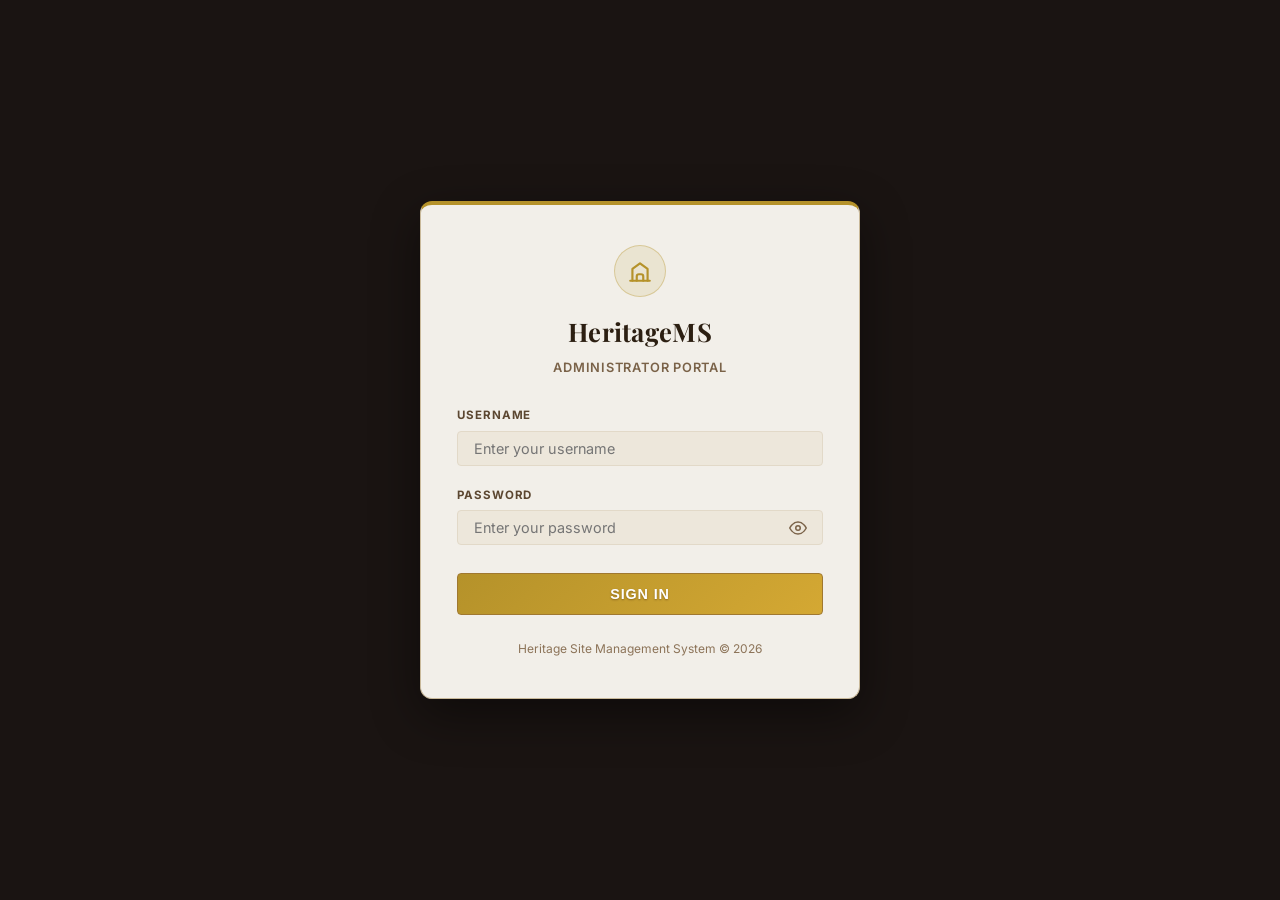
<file: frontend/index.html>
<!DOCTYPE html>
<html lang="en">
<head>
  <meta charset="UTF-8" />
  <meta name="viewport" content="width=device-width, initial-scale=1.0" />
  <meta name="description" content="Heritage Site Management System — manage, monitor and preserve heritage sites." />
  <title>Dashboard | Heritage Site Management System</title>
  <link rel="preconnect" href="https://fonts.googleapis.com" />
  <link rel="preconnect" href="https://fonts.gstatic.com" crossorigin />
  <link href="https://fonts.googleapis.com/css2?family=Playfair+Display:wght@600;700&family=Inter:wght@300;400;500;600;700&display=swap" rel="stylesheet" />
  <link rel="stylesheet" href="css/global.css?v=3" />
  <link rel="stylesheet" href="css/dashboard.css?v=3" />
</head>
<body>
  <!-- Sidebar Navigation -->
  <nav class="sidebar" id="sidebar">
    <div class="sidebar-header">
      <div class="logo">
        <svg class="logo-icon-svg" width="22" height="22" viewBox="0 0 24 24" fill="none" stroke="#b5922a" stroke-width="2" stroke-linecap="round" stroke-linejoin="round">
          <path d="M3 21h18"></path>
          <path d="M5 21V10l7-5 7 5v11"></path>
          <path d="M9 21v-4a2 2 0 0 1 2-2h2a2 2 0 0 1 2 2v4"></path>
        </svg>
        <span class="logo-text">HeritageMS</span>
      </div>
    </div>
    <ul class="nav-links" role="navigation" aria-label="Main navigation">
      <li><a href="index.html"             class="nav-link active"  id="nav-dashboard">Dashboard</a></li>
      <li><a href="pages/sites.html"       class="nav-link"         id="nav-sites">Heritage Sites</a></li>
      <li><a href="pages/add-site.html"    class="nav-link"         id="nav-add-site">Add Site</a></li>
      <li><a href="pages/maintenance.html" class="nav-link"         id="nav-maintenance">Maintenance</a></li>
      <li><a href="pages/visitors.html"    class="nav-link"         id="nav-visitors">Visitors</a></li>
    </ul>
    <div class="sidebar-footer">
      <button id="nav-logout-btn" class="nav-logout-btn" type="button" title="Sign Out">
        <svg width="16" height="16" viewBox="0 0 24 24" fill="none" stroke="currentColor" stroke-width="2" stroke-linecap="round" stroke-linejoin="round">
          <path d="M9 21H5a2 2 0 0 1-2-2V5a2 2 0 0 1 2-2h4"></path>
          <polyline points="16 17 21 12 16 7"></polyline>
          <line x1="21" y1="12" x2="9" y2="12"></line>
        </svg>
        <span>Sign Out</span>
      </button>
    </div>
  </nav>

  <!-- Main Content -->
  <main class="main-content" id="main-content">
    <header class="page-header">
      <h1 class="page-title">Dashboard</h1>
      <p class="page-subtitle">Heritage Site Management System Overview</p>
    </header>

    <!-- Stats Cards -->
    <section class="stats-grid" id="stats-grid" aria-label="Summary statistics">
      <div class="stat-card" id="stat-total-sites">
        <div class="stat-info">
          <span class="stat-value" id="stat-sites-count">—</span>
          <span class="stat-label">Total Sites</span>
        </div>
      </div>
      <div class="stat-card" id="stat-maintenance">
        <div class="stat-info">
          <span class="stat-value" id="stat-maintenance-count">—</span>
          <span class="stat-label">Maintenance Records</span>
        </div>
      </div>
      <div class="stat-card" id="stat-visitors">
        <div class="stat-info">
          <span class="stat-value" id="stat-visitors-count">—</span>
          <span class="stat-label">Visitor Records</span>
        </div>
      </div>
      <div class="stat-card" id="stat-pending">
        <div class="stat-info">
          <span class="stat-value" id="stat-pending-count">—</span>
          <span class="stat-label">Pending Maintenance</span>
        </div>
      </div>
    </section>

    <!-- Featured Heritage Sites Showcase -->
    <section class="section-card" id="featured-sites-section" style="margin-bottom: var(--space-xl);">
      <div class="section-header">
        <h2 class="section-title">Featured Heritage Sites</h2>
        <a href="pages/sites.html" class="btn btn-outline">Explore All</a>
      </div>
      <div class="featured-grid" id="featured-sites-grid">
        <p class="loading-cell">Loading featured sites…</p>
      </div>
    </section>

    <!-- Recent Sites Table -->
    <section class="section-card" id="recent-sites-section">
      <div class="section-header">
        <h2 class="section-title">Recent Heritage Sites</h2>
        <a href="pages/sites.html" class="btn btn-outline">View Table</a>
      </div>
      <div class="table-wrapper">
        <table class="data-table" id="recent-sites-table" aria-label="Recent heritage sites">
          <thead>
            <tr>
              <th>#</th>
              <th>Name</th>
              <th>Location</th>
              <th>Category</th>
              <th>Action</th>
            </tr>
          </thead>
          <tbody id="recent-sites-body">
            <tr><td colspan="5" class="loading-cell">Loading…</td></tr>
          </tbody>
        </table>
      </div>
    </section>
  </main>

  <script type="module" src="js/dashboard.js"></script>
</body>
</html>
</file>
<file: frontend/css/global.css>
/* =========================================================
   global.css — Design tokens, resets, layout skeleton
   Heritage Site Management System — Museum / Archive Theme
   ========================================================= */

/* ---------- Google Fonts ---------- */
@import url('https://fonts.googleapis.com/css2?family=Playfair+Display:wght@600;700&family=Inter:wght@300;400;500;600;700&display=swap');

/* ---------- Design Tokens ---------- */
:root {
  /* ---- Heritage Colour Palette ---- */
  --color-bg:           #f8f5f0;       /* warm parchment / ivory background */
  --color-surface:      #faf8f5;       /* clean off-white surface */
  --color-surface-2:    #ede7db;       /* slightly deeper parchment for inputs / table heads */

  /* Borders */
  --color-border:       #e2d9c8;       /* subtle tan border */
  --color-border-gold:  #b5922a;       /* antique gold accent border */

  /* Sidebar — deep walnut */
  --color-sidebar-bg:   #2c1f12;       /* deep dark walnut */
  --color-sidebar-border: #3e2c18;     /* walnut divider */

  /* Primary accent — antique gold / brass */
  --color-primary:      #a07830;       /* antique gold */
  --color-primary-dark: #7d5c1e;       /* deeper brass for hover/active */

  /* Secondary accent — muted terracotta */
  --color-accent:       #b54a2a;       /* muted terracotta/brick */

  /* Status colours */
  --color-success:      #4a7c59;       /* forest green */
  --color-warning:      #c08c2a;       /* amber */

  /* Text */
  --color-text:         #2a2118;       /* dark charcoal-brown */
  --color-text-muted:   #7a6248;       /* warm medium brown */
  --color-text-light:   #d9cbb8;       /* cream — for text on dark sidebar */

  /* Spacing */
  --space-xs:  4px;
  --space-sm:  8px;
  --space-md:  16px;
  --space-lg:  24px;
  --space-xl:  32px;
  --space-2xl: 48px;

  /* Radii */
  --radius-sm: 4px;
  --radius-md: 8px;
  --radius-lg: 14px;

  /* Sidebar */
  --sidebar-width: 240px;

  /* Transitions */
  --transition: 0.2s ease;

  /* Shadows */
  --shadow-card: 0 2px 10px rgba(44, 31, 18, 0.06);
  --shadow-card-hover: 0 8px 28px rgba(44, 31, 18, 0.12);
}

/* ---------- Reset ---------- */
*, *::before, *::after { box-sizing: border-box; margin: 0; padding: 0; }

html { scroll-behavior: smooth; }

body {
  font-family: 'Inter', system-ui, -apple-system, sans-serif;
  background-color: var(--color-bg);
  background-image: url("data:image/svg+xml,%3Csvg xmlns='http://www.w3.org/2000/svg' width='60' height='60'%3E%3Cpath d='M0 30 L30 0 L60 30 L30 60 Z' fill='none' stroke='%23c9b99a' stroke-width='0.4' opacity='0.35'/%3E%3Ccircle cx='30' cy='30' r='1.5' fill='%23c9b99a' opacity='0.25'/%3E%3C/svg%3E");
  background-repeat: repeat;
  color: var(--color-text);
  display: flex;
  min-height: 100vh;
  line-height: 1.6;
}

a { color: inherit; text-decoration: none; }
ul { list-style: none; }
img { max-width: 100%; display: block; }

/* ---------- Sidebar — deep walnut ---------- */
.sidebar {
  width: var(--sidebar-width);
  background: var(--color-sidebar-bg);
  border-right: 2px solid var(--color-border-gold);
  display: flex;
  flex-direction: column;
  position: fixed;
  top: 0; left: 0;
  height: 100vh;
  z-index: 100;
}

.sidebar-header {
  padding: var(--space-lg) var(--space-md);
  border-bottom: 1px solid var(--color-sidebar-border);
}

.logo {
  display: flex;
  align-items: center;
  gap: var(--space-sm);
}

.logo-text {
  font-family: 'Playfair Display', Georgia, serif;
  font-size: 1.15rem;
  font-weight: 700;
  background: linear-gradient(135deg, #d4a833, #f0cc70, #b5922a);
  -webkit-background-clip: text;
  -webkit-text-fill-color: transparent;
  background-clip: text;
  letter-spacing: 0.02em;
}

.nav-links {
  padding: var(--space-md) 0;
  flex: 1;
}

.nav-link {
  display: flex;
  align-items: center;
  gap: var(--space-sm);
  padding: var(--space-sm) var(--space-md);
  margin: 2px var(--space-sm);
  border-radius: var(--radius-sm);
  font-size: 0.875rem;
  font-weight: 500;
  color: var(--color-text-light);
  opacity: 0.8;
  transition: background var(--transition), color var(--transition), opacity var(--transition);
}

.nav-link:hover {
  background: rgba(213, 168, 51, 0.12);
  color: #f0cc70;
  opacity: 1;
}

.nav-link.active {
  background: rgba(213, 168, 51, 0.18);
  color: #f0cc70;
  opacity: 1;
  border-left: 3px solid #d4a833;
  font-weight: 600;
}

.sidebar-footer {
  padding: var(--space-md);
  border-top: 1px solid var(--color-sidebar-border);
}

.nav-logout-btn {
  width: 100%;
  display: flex;
  align-items: center;
  justify-content: center;
  gap: var(--space-sm);
  padding: var(--space-sm) var(--space-md);
  background: transparent;
  border: 1px solid rgba(181, 74, 42, 0.4);
  border-radius: var(--radius-sm);
  font-size: 0.85rem;
  font-weight: 600;
  color: #e57373;
  cursor: pointer;
  transition: background var(--transition), color var(--transition);
}

.nav-logout-btn:hover {
  background: rgba(181, 74, 42, 0.15);
  color: #ff8a80;
}

/* ---------- Main Content ---------- */
.main-content {
  margin-left: var(--sidebar-width);
  flex: 1;
  padding: var(--space-xl);
  max-width: calc(100vw - var(--sidebar-width));
}

/* ---------- Page Header ---------- */
.page-header {
  margin-bottom: var(--space-xl);
  padding-bottom: var(--space-md);
  border-bottom: 1px solid var(--color-border);
}

.page-title {
  font-family: 'Playfair Display', Georgia, serif;
  font-size: 2rem;
  font-weight: 700;
  color: var(--color-text);
  letter-spacing: 0.01em;
  line-height: 1.2;
}

.page-subtitle {
  font-size: 0.875rem;
  color: var(--color-text-muted);
  margin-top: var(--space-xs);
}

/* ---------- Section Title ---------- */
.section-title {
  font-family: 'Playfair Display', Georgia, serif;
  font-size: 1.1rem;
  font-weight: 600;
  color: var(--color-text);
  letter-spacing: 0.01em;
}

/* ---------- Generic Section Card ---------- */
.section-card {
  background: var(--color-surface);
  border: 1px solid var(--color-border);
  border-top: 3px solid var(--color-border-gold);
  border-radius: var(--radius-md);
  padding: var(--space-lg);
  margin-bottom: var(--space-lg);
  box-shadow: var(--shadow-card);
}

.section-header {
  display: flex;
  align-items: center;
  justify-content: space-between;
  margin-bottom: var(--space-lg);
}

/* ---------- Buttons ---------- */
.btn {
  display: inline-flex;
  align-items: center;
  gap: var(--space-xs);
  padding: var(--space-sm) var(--space-md);
  border-radius: var(--radius-sm);
  font-size: 0.875rem;
  font-weight: 600;
  cursor: pointer;
  border: none;
  letter-spacing: 0.02em;
  transition: opacity var(--transition), transform var(--transition), box-shadow var(--transition);
}

.btn:hover  { opacity: 0.9; transform: translateY(-1px); box-shadow: 0 4px 14px rgba(80,50,10,0.15); }
.btn:active { transform: translateY(0); box-shadow: none; }

.btn-primary {
  background: linear-gradient(135deg, #b5922a, #d4a833);
  color: #fff;
  text-shadow: 0 1px 2px rgba(60, 30, 0, 0.4);
  border: 1px solid #a07830;
}

.btn-outline {
  background: transparent;
  color: var(--color-primary);
  border: 1px solid var(--color-primary);
}

.btn-danger {
  background: var(--color-accent);
  color: #fff;
  border: 1px solid #8e3620;
}

/* ---------- Data Table ---------- */
.table-wrapper { overflow-x: auto; }

.data-table {
  width: 100%;
  border-collapse: collapse;
  font-size: 0.875rem;
}

.data-table th {
  text-align: left;
  padding: var(--space-sm) var(--space-md);
  background: var(--color-surface-2);
  color: var(--color-primary-dark);
  font-family: 'Inter', sans-serif;
  font-weight: 700;
  text-transform: uppercase;
  font-size: 0.7rem;
  letter-spacing: 0.08em;
  border-bottom: 2px solid var(--color-border-gold);
}

.data-table td {
  padding: var(--space-sm) var(--space-md);
  border-bottom: 1px solid var(--color-border);
  color: var(--color-text);
}

.data-table tbody tr:nth-child(even) {
  background: rgba(201, 185, 154, 0.08);
}

.data-table tbody tr:hover {
  background: rgba(176, 146, 90, 0.12);
}

.loading-cell {
  text-align: center;
  color: var(--color-text-muted);
  padding: var(--space-xl) !important;
  font-style: italic;
}

/* ---------- Badges ---------- */
.badge {
  display: inline-block;
  padding: 3px 10px;
  border-radius: 999px;
  font-size: 0.7rem;
  font-weight: 700;
  letter-spacing: 0.04em;
  text-transform: uppercase;
}

.badge-success {
  background: rgba(74, 124, 89, 0.15);
  color: #2e6642;
  border: 1px solid rgba(74,124,89,0.3);
}
.badge-warning {
  background: rgba(192, 140, 42, 0.15);
  color: #7d5c1e;
  border: 1px solid rgba(192,140,42,0.3);
}
.badge-danger {
  background: rgba(181, 74, 42, 0.12);
  color: var(--color-accent);
  border: 1px solid rgba(181,74,42,0.25);
}
.badge-info {
  background: rgba(160, 120, 48, 0.12);
  color: var(--color-primary);
  border: 1px solid rgba(160,120,48,0.25);
}

/* ---------- Forms ---------- */
.form-group { margin-bottom: var(--space-md); }

.form-label {
  display: block;
  font-size: 0.75rem;
  font-weight: 700;
  margin-bottom: var(--space-xs);
  color: var(--color-text-muted);
  text-transform: uppercase;
  letter-spacing: 0.06em;
}

.form-input,
.form-select,
.form-textarea {
  width: 100%;
  background: var(--color-surface-2);
  border: 1px solid var(--color-border);
  border-radius: var(--radius-sm);
  color: var(--color-text);
  padding: var(--space-sm) var(--space-md);
  font-size: 0.9rem;
  font-family: 'Inter', sans-serif;
  transition: border-color var(--transition), box-shadow var(--transition);
}

.form-input:focus,
.form-select:focus,
.form-textarea:focus {
  outline: none;
  border-color: var(--color-border-gold);
  box-shadow: 0 0 0 3px rgba(181, 146, 42, 0.15);
}

.form-textarea { resize: vertical; min-height: 100px; }

/* ---------- Toasts ---------- */
.toast-container {
  position: fixed;
  bottom: var(--space-lg);
  right: var(--space-lg);
  display: flex;
  flex-direction: column;
  gap: var(--space-sm);
  z-index: 9999;
}

.toast {
  padding: var(--space-sm) var(--space-md);
  border-radius: var(--radius-sm);
  font-size: 0.875rem;
  font-weight: 500;
  animation: slideIn 0.3s ease;
  box-shadow: 0 4px 16px rgba(0,0,0,0.18);
  border-left: 4px solid rgba(0,0,0,0.2);
}

.toast-success {
  background: #e6f4eb;
  color: #1e4d2b;
  border-left-color: var(--color-success);
}
.toast-error {
  background: #fdf0ec;
  color: #7a1f0a;
  border-left-color: var(--color-accent);
}

@keyframes slideIn {
  from { transform: translateX(120%); opacity: 0; }
  to   { transform: translateX(0);    opacity: 1; }
}

/* ---------- Responsive Layouts ---------- */
@media (max-width: 900px) {
  --sidebar-width: 200px;
  .main-content { padding: var(--space-lg); }
}

@media (max-width: 768px) {
  body { flex-direction: column; }
  .sidebar {
    width: 100%;
    height: auto;
    position: relative;
    border-right: none;
    border-bottom: 2px solid var(--color-border-gold);
  }
  .nav-links {
    display: flex;
    flex-wrap: wrap;
    padding: var(--space-xs);
  }
  .nav-link { margin: 2px; }
  .main-content {
    margin-left: 0;
    max-width: 100vw;
    padding: var(--space-md);
  }
}
</file>
<file: frontend/css/dashboard.css>
/* =========================================================
   dashboard.css — Dashboard-specific styles
   Heritage Museum Theme
   ========================================================= */

/* ---------- Stats Grid ---------- */
.stats-grid {
  display: grid;
  grid-template-columns: repeat(auto-fit, minmax(200px, 1fr));
  gap: var(--space-md);
  margin-bottom: var(--space-xl);
}

.stat-card {
  background: var(--color-surface);
  border: 1px solid var(--color-border);
  border-top: 3px solid var(--color-border-gold);
  border-radius: var(--radius-md);
  padding: var(--space-lg);
  display: flex;
  align-items: center;
  gap: var(--space-md);
  box-shadow: var(--shadow-card);
  transition: transform var(--transition), box-shadow var(--transition);
}

.stat-card:hover {
  transform: translateY(-3px);
  box-shadow: var(--shadow-card-hover);
}

.stat-value {
  display: block;
  font-family: 'Playfair Display', Georgia, serif;
  font-size: 2.1rem;
  font-weight: 700;
  line-height: 1;
  color: var(--color-primary);
  background: linear-gradient(135deg, #b5922a, #d4a833, #a07830);
  -webkit-background-clip: text;
  -webkit-text-fill-color: transparent;
  background-clip: text;
}

.stat-label {
  display: block;
  font-size: 0.78rem;
  color: var(--color-text-muted);
  margin-top: var(--space-xs);
  text-transform: uppercase;
  letter-spacing: 0.06em;
  font-weight: 600;
}

/* ---------- Featured Sites Showcase ---------- */
.featured-grid {
  display: grid;
  grid-template-columns: repeat(auto-fill, minmax(280px, 1fr));
  gap: var(--space-lg);
}

.featured-site-card {
  background: var(--color-surface);
  border: 1px solid var(--color-border);
  border-radius: var(--radius-md);
  overflow: hidden;
  box-shadow: var(--shadow-card);
  display: flex;
  flex-direction: column;
  transition: transform var(--transition), box-shadow var(--transition);
}

.featured-site-card:hover {
  transform: translateY(-4px);
  box-shadow: var(--shadow-card-hover);
}

.featured-img-wrap {
  position: relative;
  width: 100%;
  height: 180px;
  overflow: hidden;
  background: #e2d9c8;
}

.featured-img-wrap img {
  width: 100%;
  height: 100%;
  object-fit: cover;
  transition: transform 0.3s ease;
}

.featured-site-card:hover .featured-img-wrap img {
  transform: scale(1.04);
}

.featured-badge {
  position: absolute;
  top: 10px;
  right: 10px;
  background: rgba(44, 31, 18, 0.85);
  color: #f0cc70;
  border: 1px solid rgba(212, 168, 51, 0.5);
  font-size: 0.7rem;
  font-weight: 600;
  text-transform: uppercase;
  padding: 3px 8px;
  border-radius: 4px;
  letter-spacing: 0.04em;
  backdrop-filter: blur(4px);
}

.featured-card-body {
  padding: var(--space-md);
  display: flex;
  flex-direction: column;
  flex: 1;
}

.featured-title {
  font-family: 'Playfair Display', Georgia, serif;
  font-size: 1.1rem;
  font-weight: 700;
  color: var(--color-text);
  margin-bottom: 4px;
}

.featured-location {
  font-size: 0.8rem;
  color: var(--color-text-muted);
  margin-bottom: var(--space-md);
}

.featured-btn {
  margin-top: auto;
  align-self: flex-start;
  font-size: 0.78rem;
  padding: 5px 12px;
}
</file>
<file: frontend/css/forms.css>
/* =========================================================
   forms.css — Add/Edit form page styles
   ========================================================= */

.form-container {
  max-width: 720px;
}

.form-grid {
  display: grid;
  grid-template-columns: 1fr 1fr;
  gap: var(--space-md);
}

.form-grid .form-group.full-width {
  grid-column: 1 / -1;
}

.form-actions {
  display: flex;
  gap: var(--space-md);
  margin-top: var(--space-lg);
}
</file>
<file: frontend/css/login.css>
/* =========================================================
   login.css — Heritage Login Screen Styling
   Museum & Heritage Management Theme
   ========================================================= */

body.login-page {
  display: flex;
  align-items: center;
  justify-content: center;
  min-height: 100vh;
  margin: 0;
  padding: 20px;
  background-color: #1a1412;
  background-image:
    linear-gradient(180deg, rgba(26, 20, 18, 0.78) 0%, rgba(26, 20, 18, 0.92) 100%),
    url('https://upload.wikimedia.org/wikipedia/commons/thumb/1/1d/Taj_Mahal_%28Edited%29.jpeg/1200px-Taj_Mahal_%28Edited%29.jpeg');
  background-size: cover;
  background-position: center;
  background-repeat: no-repeat;
  font-family: 'Inter', system-ui, -apple-system, sans-serif;
  color: #2b1f0e;
}

.login-container {
  width: 100%;
  max-width: 440px;
  margin: 0 auto;
}

.login-card {
  background: rgba(250, 247, 241, 0.97);
  backdrop-filter: blur(12px);
  -webkit-backdrop-filter: blur(12px);
  border: 1px solid #c9b99a;
  border-top: 4px solid #b5922a;
  border-radius: 12px;
  padding: 40px 36px;
  box-shadow: 0 16px 48px rgba(0, 0, 0, 0.45);
}

.login-header {
  text-align: center;
  margin-bottom: 28px;
}

.login-brand-icon {
  width: 52px;
  height: 52px;
  margin: 0 auto 14px;
  color: #b5922a;
  display: flex;
  align-items: center;
  justify-content: center;
  background: rgba(181, 146, 42, 0.12);
  border-radius: 50%;
  border: 1px solid rgba(181, 146, 42, 0.35);
}

.login-title {
  font-family: 'Playfair Display', Georgia, serif;
  font-size: 1.6rem;
  font-weight: 700;
  color: #2c1f12;
  margin-bottom: 6px;
  letter-spacing: 0.01em;
}

.login-subtitle {
  font-size: 0.8rem;
  color: #7a6248;
  letter-spacing: 0.06em;
  text-transform: uppercase;
  font-weight: 600;
}

.login-form .form-group {
  margin-bottom: 20px;
}

.login-form .form-label {
  display: block;
  font-size: 0.72rem;
  font-weight: 700;
  color: #5c4731;
  text-transform: uppercase;
  letter-spacing: 0.08em;
  margin-bottom: 6px;
}

.password-input-wrap {
  position: relative;
  display: flex;
  align-items: center;
}

.password-input-wrap .form-input {
  padding-right: 44px;
}

.toggle-password-btn {
  position: absolute;
  right: 10px;
  background: none;
  border: none;
  color: #7a6248;
  cursor: pointer;
  padding: 6px;
  display: flex;
  align-items: center;
  justify-content: center;
  transition: color 0.2s ease;
}

.toggle-password-btn:hover {
  color: #2c1f12;
}

.login-btn {
  width: 100%;
  padding: 12px var(--space-md);
  margin-top: 8px;
  font-size: 0.9rem;
  letter-spacing: 0.06em;
  text-transform: uppercase;
  justify-content: center;
}

.login-alert {
  padding: 10px 14px;
  border-radius: 4px;
  font-size: 0.85rem;
  margin-bottom: 20px;
  display: none;
  border-left: 4px solid #b54a2a;
  background: #fdf0ec;
  color: #7a1f0a;
}

.login-footer {
  text-align: center;
  margin-top: 24px;
  font-size: 0.75rem;
  color: #8c7358;
}
</file>
